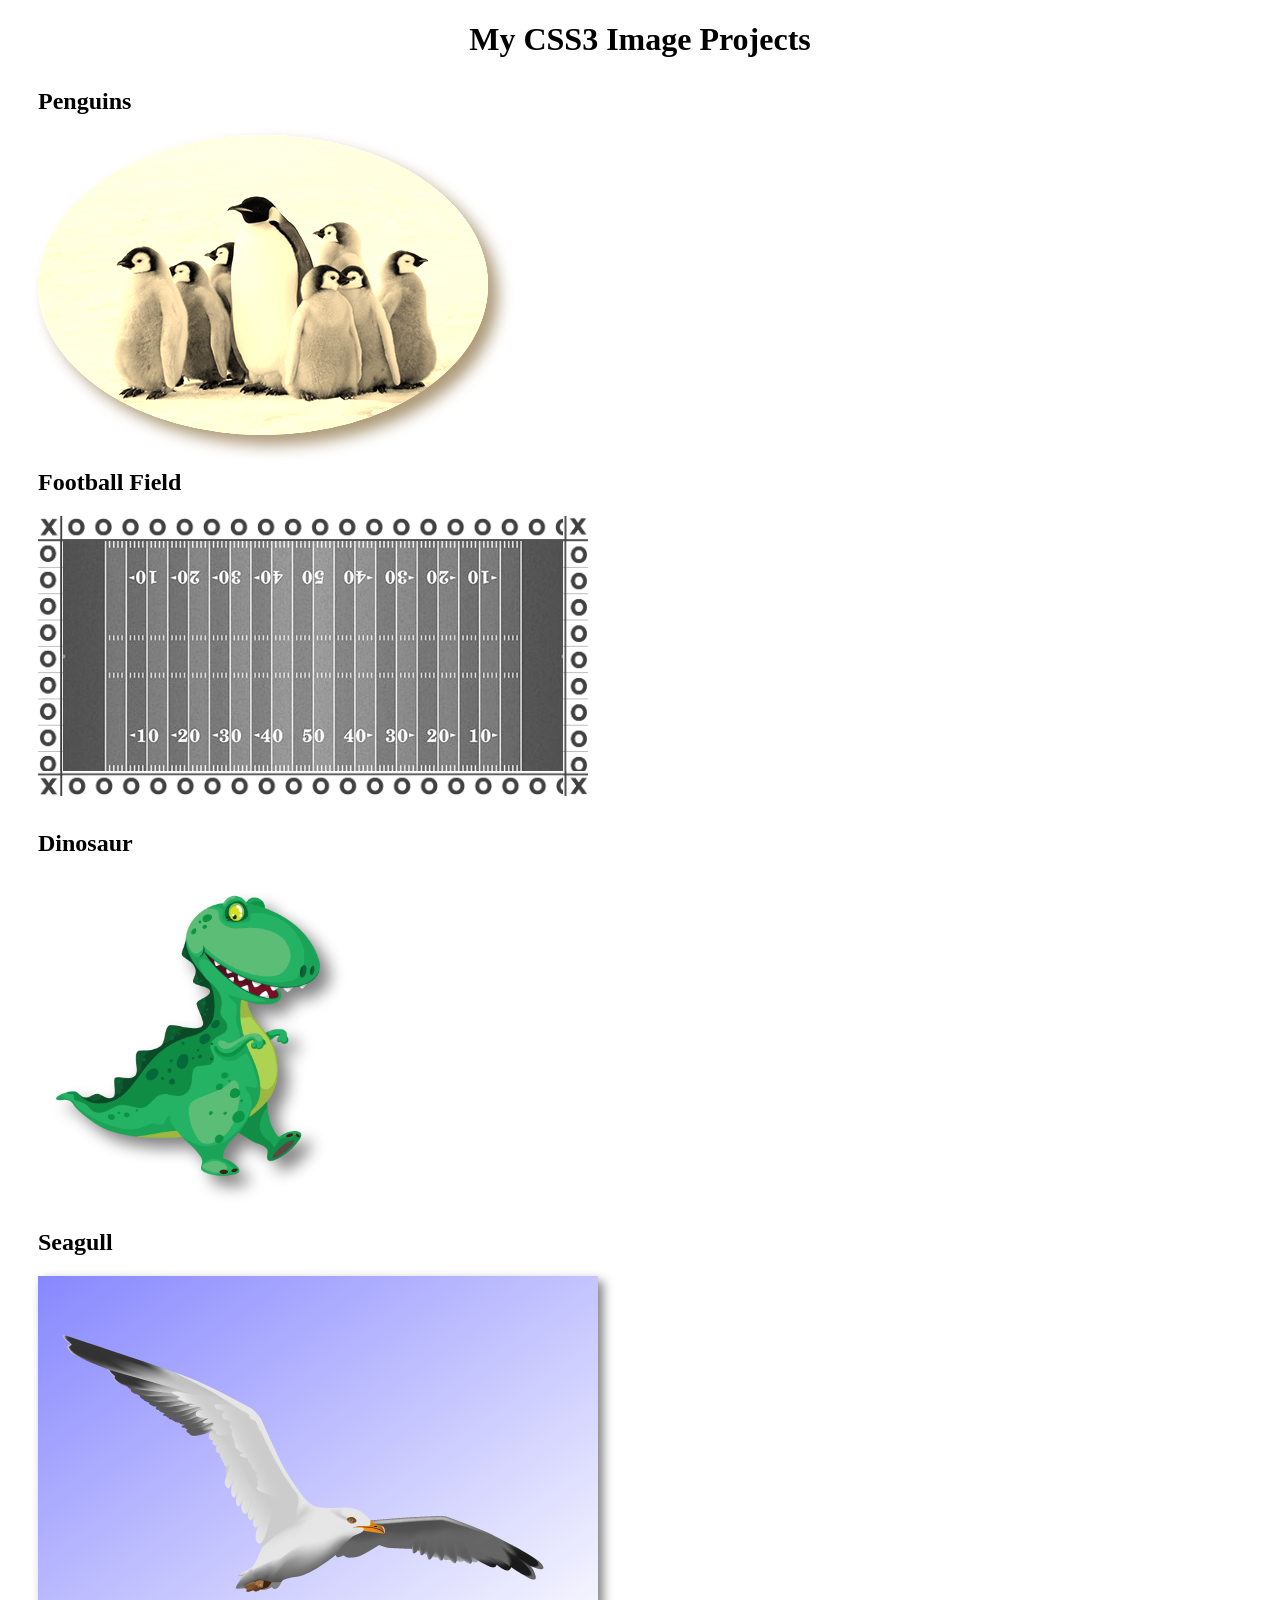
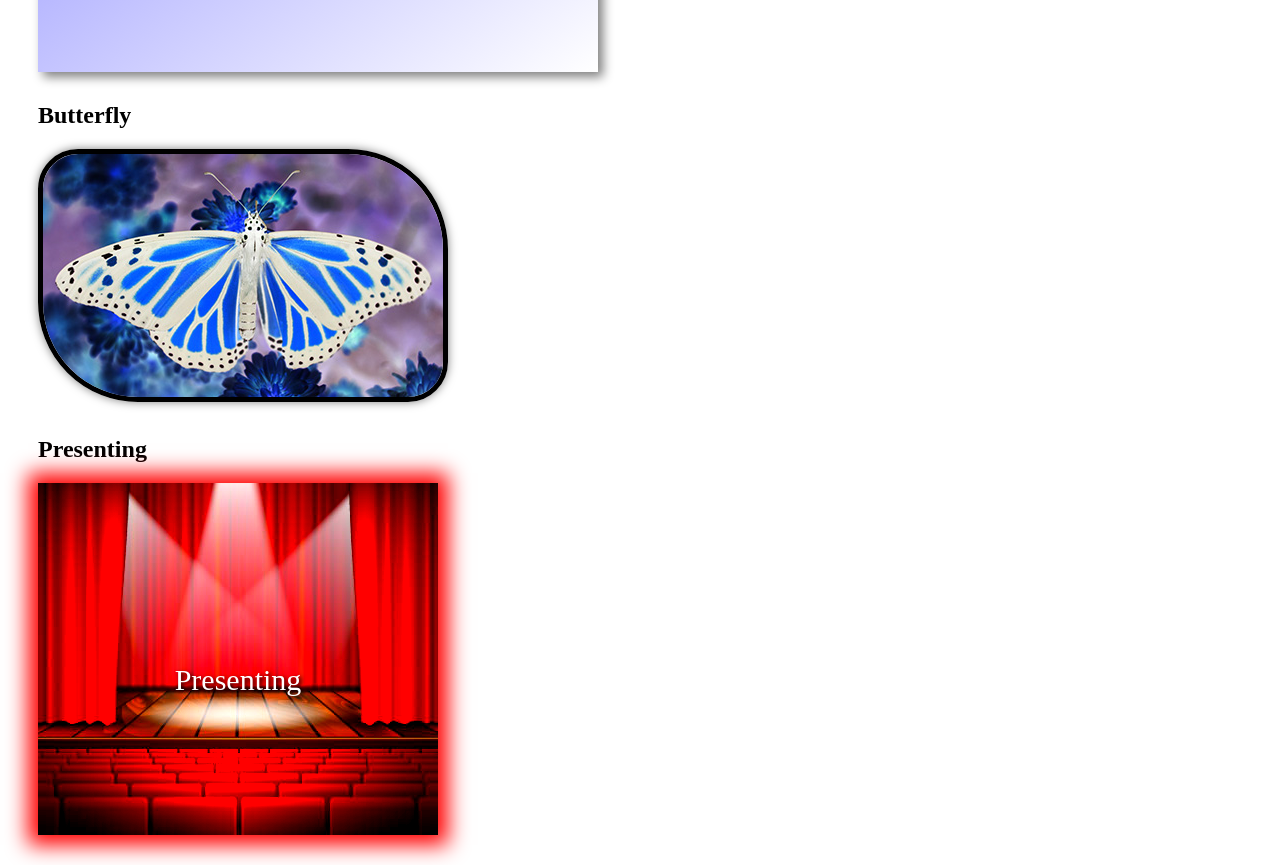
<file: paginaweb13/index.html>
<!DOCTYPE html>
<html lang="en">
<head>
<meta charset="UTF-8">
<title>CSS3 Images Assignment</title>
<style>
body {
  background-color: white;
  font-family: Times New Roman, serif;
}

h1 {
  text-align: center;
}

.project {
  margin: 30px;
}

.penguins {
  width: 450px;
  height: 300px;
  border-radius: 50%;
  filter: sepia(100%);
  box-shadow: 10px 10px 15px gray;
}

.football {
  width: 500px;
  height: 230px;
  filter: grayscale(100%);
  border: 25px solid black;
  border-image: url(tic-tac-toe.png) 33% / 25px round;
}

.dino {
  width: 300px;
  filter: drop-shadow(10px 10px 8px gray);
}

.seagull-box {
  width: 560px;
  height: 396px;
  background: linear-gradient(to bottom right, #8888ff, white);
  box-shadow: 5px 5px 10px gray;
}

.seagull-box img {
  width: 560px;
  height: 396px;
}

.butterfly {
  width: 400px;
  height: 243px;
  filter: invert(100%);
  border-radius: 40px 100px 40px 100px;
  border: 5px solid white;
  box-shadow: 0 0 10px gray;
}

.stage-box {
  position: relative;
  width: 400px;
  height: 352px;
}

.stage-box img {
  width: 400px;
  height: 352px;
  box-shadow: 0 0 20px 10px darkred;
  filter: saturate(200%) contrast(120%);
}

.stage-box p {
  position: absolute;
  top: 150px;
  left: 0;
  width: 400px;
  text-align: center;
  color: white;
  font-size: 30px;
  text-shadow: 2px 2px 4px black;
}
</style>
</head>
<body>

<h1>My CSS3 Image Projects</h1>

<div class="project">
  <h2>Penguins</h2>
  <img class="penguins" src="penguins.jpg" alt="Penguins">
</div>

<div class="project">
  <h2>Football Field</h2>
  <img class="football" src="football_field.jpg" alt="Football field">
</div>

<div class="project">
  <h2>Dinosaur</h2>
  <img class="dino" src="dinosaur.png" alt="Dinosaur">
</div>

<div class="project">
  <h2>Seagull</h2>
  <div class="seagull-box">
    <img src="seagull.png" alt="Seagull">
  </div>
</div>

<div class="project">
  <h2>Butterfly</h2>
  <img class="butterfly" src="butterfly.jpg" alt="Butterfly">
</div>

<div class="project">
  <h2>Presenting</h2>
  <div class="stage-box">
    <img src="theater_stage.jpg" alt="Theater stage">
    <p>Presenting</p>
  </div>
</div>

</body>
</html>
</file>
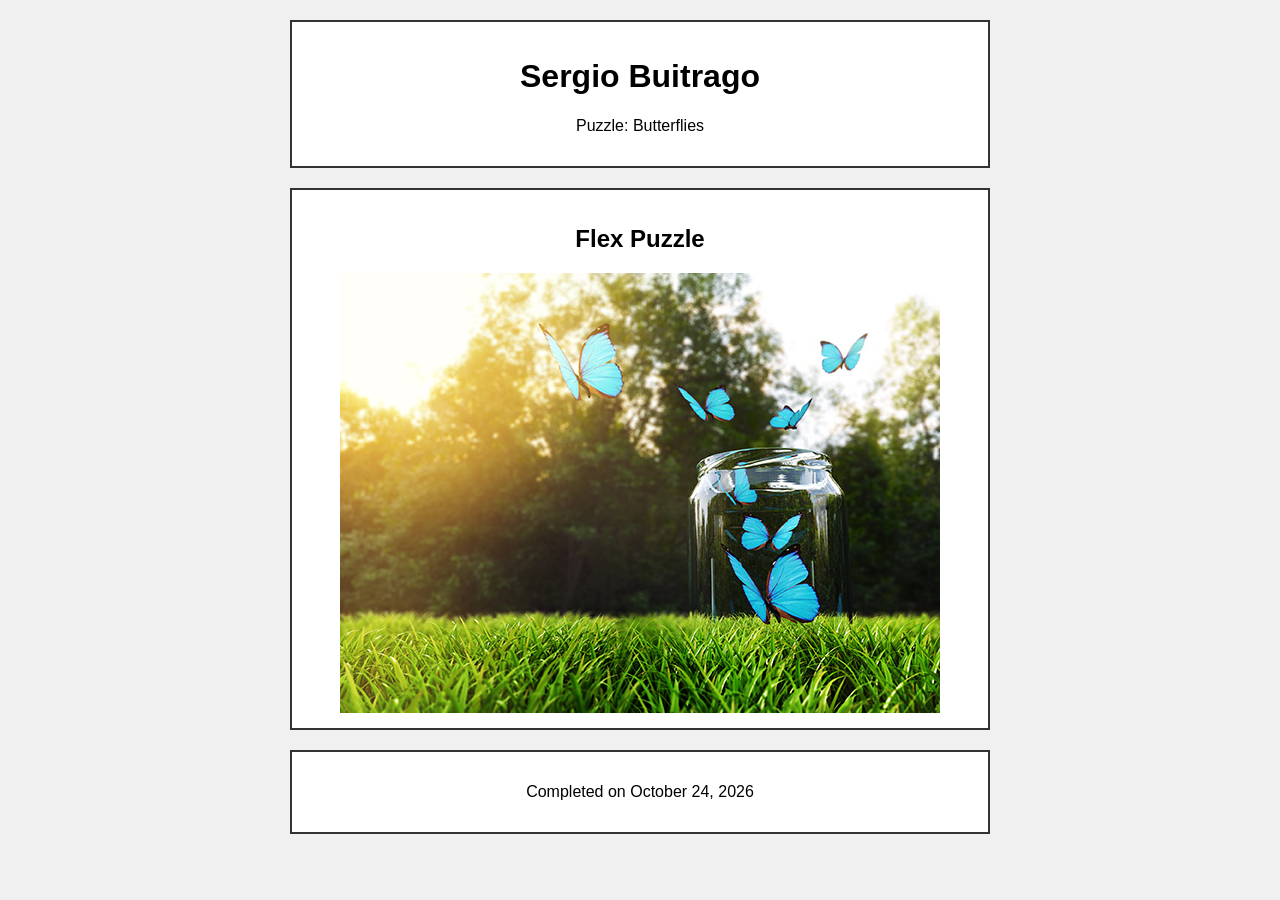
<file: paginaweb10/puzzle.html>
<!DOCTYPE html>
<html lang="en">
<head>
  <meta charset="UTF-8">
  <title>Flex Puzzle - Butterflies</title>
  <style>
    body {
      background-color: #f0f0f0;
      font-family: Arial, sans-serif;
      margin: 0;
      padding: 20px;
    }

    
    .page {
      display: grid;
      grid-template-columns: 1fr;
      grid-template-rows: auto auto auto;
      gap: 20px;
      max-width: 700px;
      margin: 0 auto;
    }

    .info {
      background-color: #ffffff;
      border: 2px solid #333333;
      padding: 15px;
      text-align: center;
    }

    .puzzle {
      background-color: #ffffff;
      border: 2px solid #333333;
      padding: 15px;
      text-align: center;
    }

    .date {
      background-color: #ffffff;
      border: 2px solid #333333;
      padding: 15px;
      text-align: center;
    }

    /* FLEXBOX: el contenedor del rompecabezas */
    .puzzle-container {
      display: flex;
      flex-direction: row;
      flex-wrap: wrap;
      justify-content: center;
      align-items: flex-start;
      width: 600px;
      margin: 0 auto;
    }

    
    .piece {
      width: 25%;
    }

    .piece img {
      width: 100%;
      display: block;
    }

    
.pA { order: 3; }
.pB { order: 7; }
.pC { order: 12; }
.pD { order: 4; }
.pE { order: 10; }
.pF { order: 14; }
.pG { order: 2; }
.pH { order: 8; }
.pI { order: 13; }
.pJ { order: 4; }
.pK { order: 16; }
.pL { order: 15; }
.pM { order: 5; }
.pN { order: 11; }
.pO { order: 9; }
.pP { order: 6; }
.pQ { order: 1; }

    
    .faulty {
      display: none;
    }
  </style>
</head>
<body>
  <div class="page">

    <!-- Sección 1: nombre y puzzle -->
    <div class="info">
      <h1>Sergio Buitrago</h1>
      <p>Puzzle: Butterflies</p>
    </div>

    <!-- Sección 2: rompecabezas -->
    <div class="puzzle">
      <h2>Flex Puzzle</h2>
      <div class="puzzle-container">
      <div class="piece pA"><img src="images/puzzle1_A.jpg" alt="Pieza A"></div>
      <div class="piece pB"><img src="images/puzzle1_B.jpg" alt="Pieza B"></div>
      <div class="piece pC"><img src="images/puzzle1_C.jpg" alt="Pieza C"></div>
      <div class="piece pD faulty"><img src="images/puzzle1_D.jpg" alt="Pieza D"></div>
      <div class="piece pE"><img src="images/puzzle1_E.jpg" alt="Pieza E"></div>
      <div class="piece pF"><img src="images/puzzle1_F.jpg" alt="Pieza F"></div>
      <div class="piece pG"><img src="images/puzzle1_G.jpg" alt="Pieza G"></div>
      <div class="piece pH"><img src="images/puzzle1_H.jpg" alt="Pieza H"></div>
      <div class="piece pI"><img src="images/puzzle1_I.jpg" alt="Pieza I"></div>
      <div class="piece pJ"><img src="images/puzzle1_J.jpg" alt="Pieza J"></div>
      <div class="piece pK"><img src="images/puzzle1_K.jpg" alt="Pieza K"></div>
      <div class="piece pL"><img src="images/puzzle1_L.jpg" alt="Pieza L"></div>
      <div class="piece pM"><img src="images/puzzle1_M.jpg" alt="Pieza M"></div>
      <div class="piece pN"><img src="images/puzzle1_N.jpg" alt="Pieza N"></div>
      <div class="piece pO"><img src="images/puzzle1_O.jpg" alt="Pieza O"></div>
      <div class="piece pP"><img src="images/puzzle1_P.jpg" alt="Pieza P"></div>
      <div class="piece pQ"><img src="images/puzzle1_Q.jpg" alt="Pieza Q"></div>
      </div>
    </div>

    <!-- Sección 3: fecha -->
    <div class="date">
      <p>Completed on October 24, 2026</p>
    </div>

  </div>
</body>
</html>
</file>
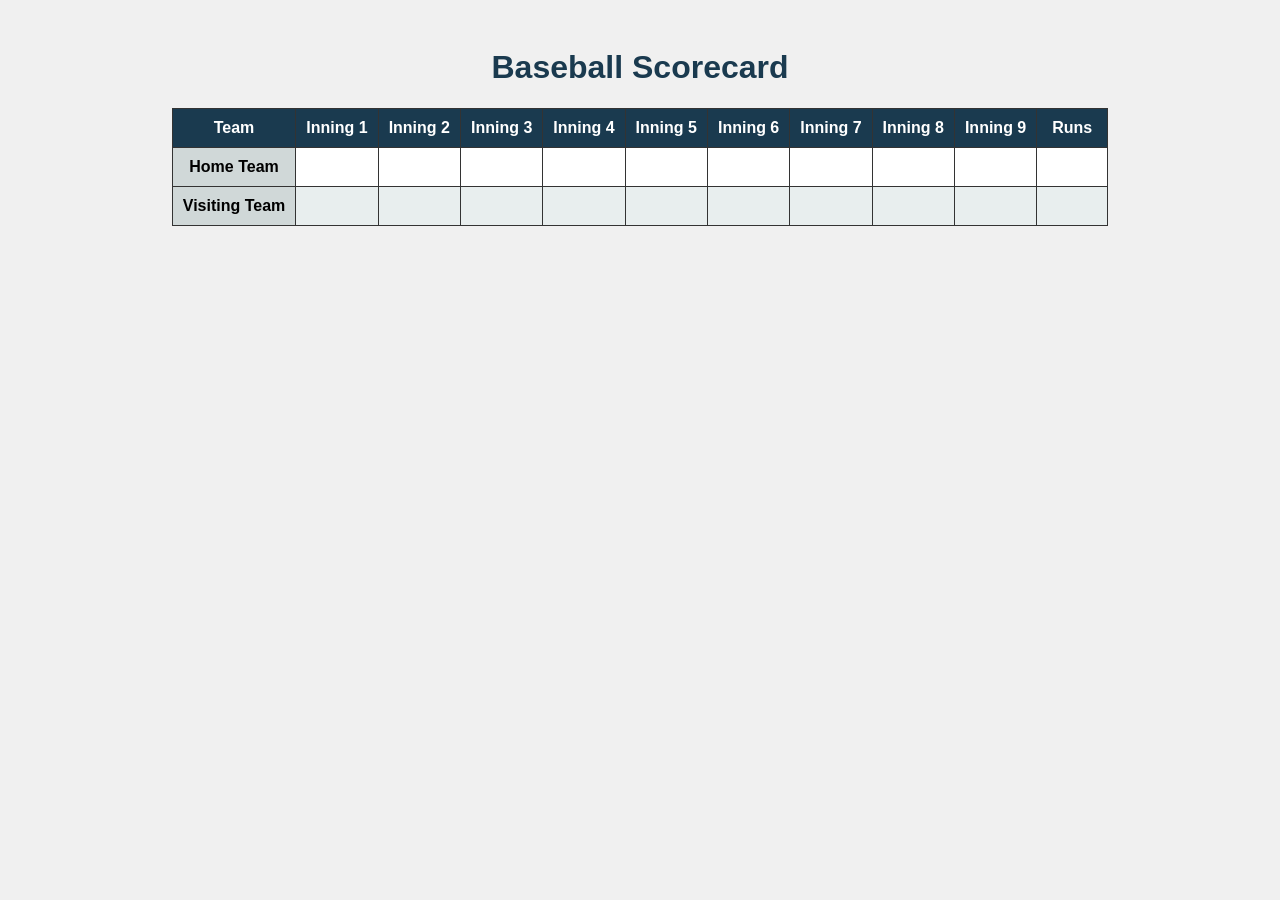
<file: paginaweb11/baseball.html>
<!DOCTYPE html>
<html lang="en">
<head>
  <meta charset="UTF-8">
  <title>Baseball Scorecard</title>
  <link rel="stylesheet" href="style.css">
</head>
<body>
  <h1>Baseball Scorecard</h1>
  <table>
    <thead>
      <tr><th>Team</th><th>Inning 1</th><th>Inning 2</th><th>Inning 3</th><th>Inning 4</th><th>Inning 5</th><th>Inning 6</th><th>Inning 7</th><th>Inning 8</th><th>Inning 9</th><th>Runs</th></tr>
    </thead>
    <tbody>
      <tr><th>Home Team</th><td></td><td></td><td></td><td></td><td></td><td></td><td></td><td></td><td></td><td></td></tr>
      <tr><th>Visiting Team</th><td></td><td></td><td></td><td></td><td></td><td></td><td></td><td></td><td></td><td></td></tr>
    </tbody>
  </table>
</body>
</html>
</file>
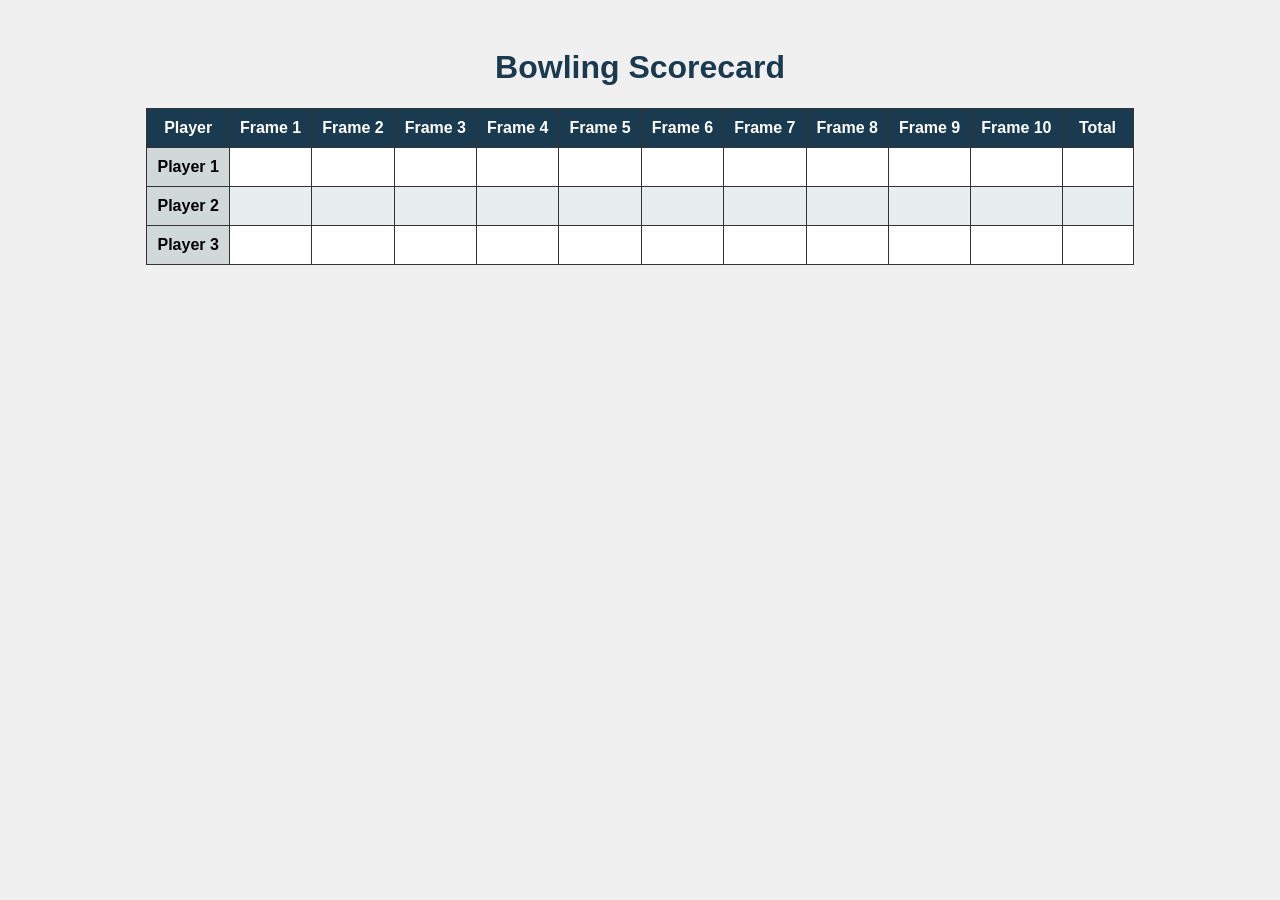
<file: paginaweb11/bowling.html>
<!DOCTYPE html>
<html lang="en">
<head>
  <meta charset="UTF-8">
  <title>Bowling Scorecard</title>
  <link rel="stylesheet" href="style.css">
</head>
<body>
  <h1>Bowling Scorecard</h1>
  <table>
    <thead>
      <tr><th>Player</th><th>Frame 1</th><th>Frame 2</th><th>Frame 3</th><th>Frame 4</th><th>Frame 5</th><th>Frame 6</th><th>Frame 7</th><th>Frame 8</th><th>Frame 9</th><th>Frame 10</th><th>Total</th></tr>
    </thead>
    <tbody>
      <tr><th>Player 1</th><td></td><td></td><td></td><td></td><td></td><td></td><td></td><td></td><td></td><td></td><td></td></tr>
      <tr><th>Player 2</th><td></td><td></td><td></td><td></td><td></td><td></td><td></td><td></td><td></td><td></td><td></td></tr>
      <tr><th>Player 3</th><td></td><td></td><td></td><td></td><td></td><td></td><td></td><td></td><td></td><td></td><td></td></tr>
    </tbody>
  </table>
</body>
</html>
</file>
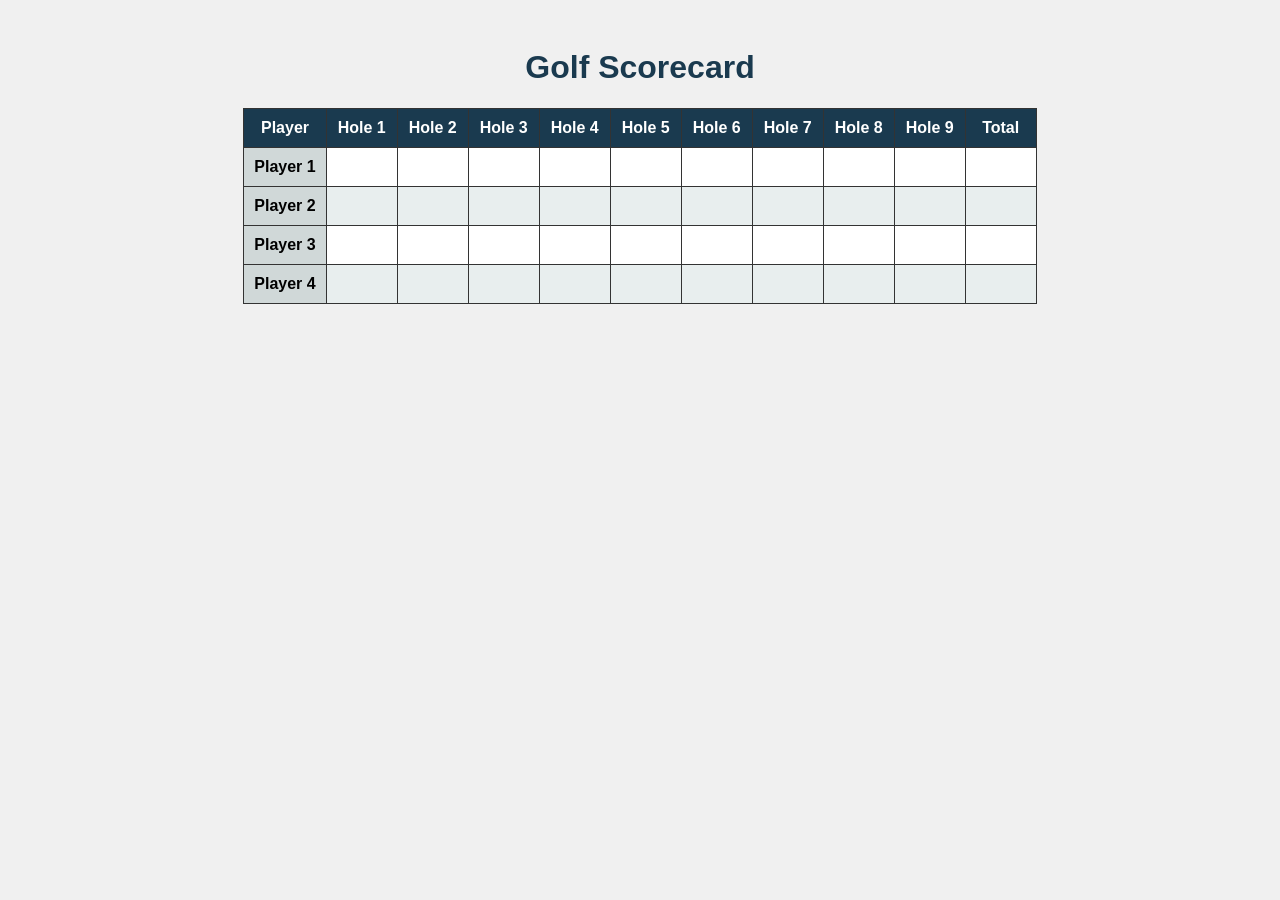
<file: paginaweb11/golf.html>
<!DOCTYPE html>
<html lang="en">
<head>
  <meta charset="UTF-8">
  <title>Golf Scorecard</title>
  <link rel="stylesheet" href="style.css">
</head>
<body>
  <h1>Golf Scorecard</h1>
  <table>
    <thead>
      <tr><th>Player</th><th>Hole 1</th><th>Hole 2</th><th>Hole 3</th><th>Hole 4</th><th>Hole 5</th><th>Hole 6</th><th>Hole 7</th><th>Hole 8</th><th>Hole 9</th><th>Total</th></tr>
    </thead>
    <tbody>
      <tr><th>Player 1</th><td></td><td></td><td></td><td></td><td></td><td></td><td></td><td></td><td></td><td></td></tr>
      <tr><th>Player 2</th><td></td><td></td><td></td><td></td><td></td><td></td><td></td><td></td><td></td><td></td></tr>
      <tr><th>Player 3</th><td></td><td></td><td></td><td></td><td></td><td></td><td></td><td></td><td></td><td></td></tr>
      <tr><th>Player 4</th><td></td><td></td><td></td><td></td><td></td><td></td><td></td><td></td><td></td><td></td></tr>
    </tbody>
  </table>
</body>
</html>
</file>
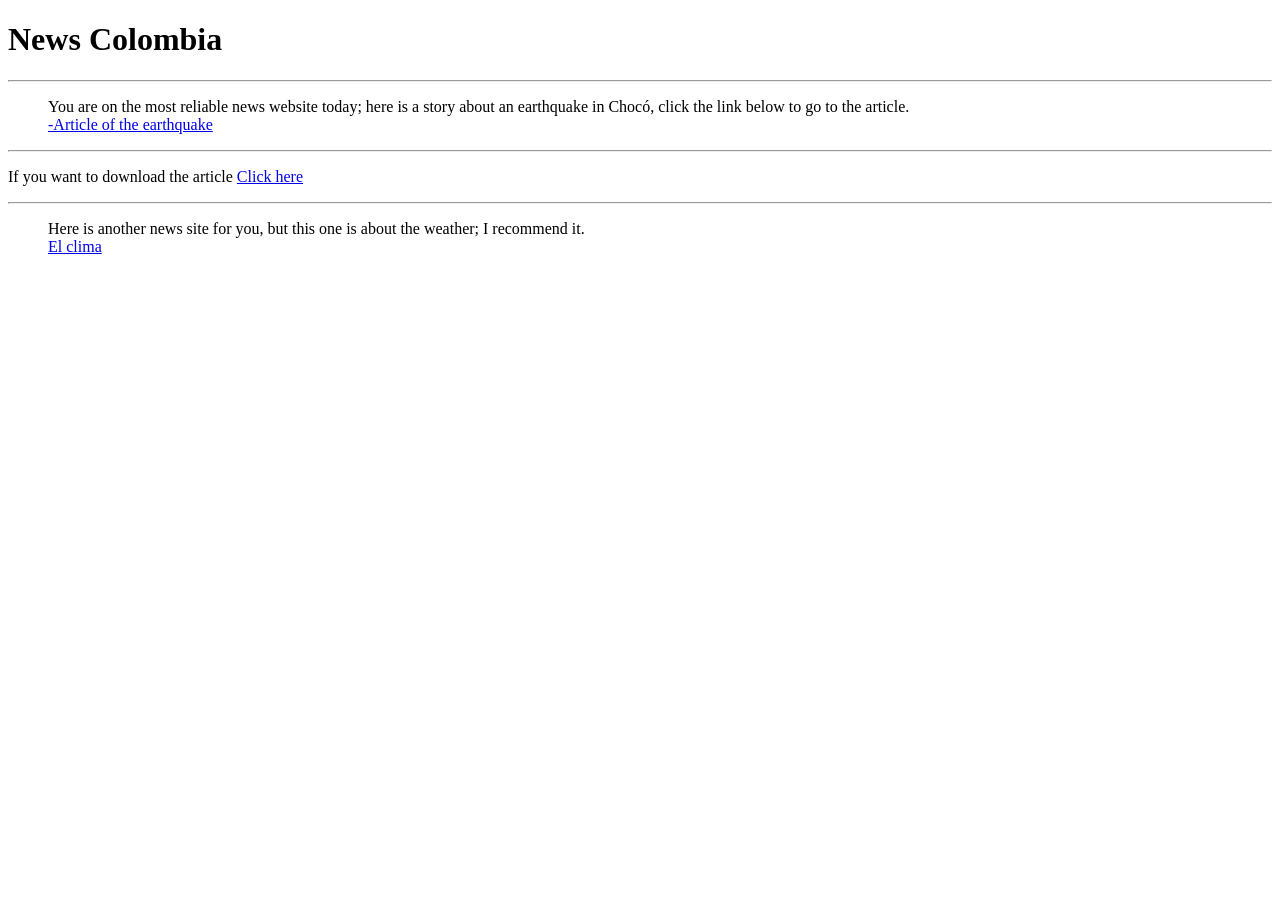
<file: paginaweb2/noticias.html>
<!DOCTYPE html>
<html lang="es">
<head>
    <meta charset="UTF-8">
    <meta name="viewport" content="width=device-width, initial-scale=1.0">
    <title>News Colombia</title>
</head>
<body>
    <h1>News Colombia</h1>

    <hr/>

    <blockquote>You are on the most reliable news website today; here is a story about an earthquake in      Chocó, click the link below to go to the article.
    <footer><a href="SergioBuitrago.html">-Article of the earthquake</a></footer>
    </blockquote>

    <hr/>

    <p>If you want to download the article <a href="SergioBuitrago.pdf" target="_blank">Click here</a></p>

    <hr/>

    <blockquote>
      Here is another news site for you, but this one is about the weather; I recommend it.
      <footer><a href="https://www.clima.com/colombia/caldas/villamaria" target="_blank">El clima</a></footer>
    </blockquote> 

</body>
</html>
</file>
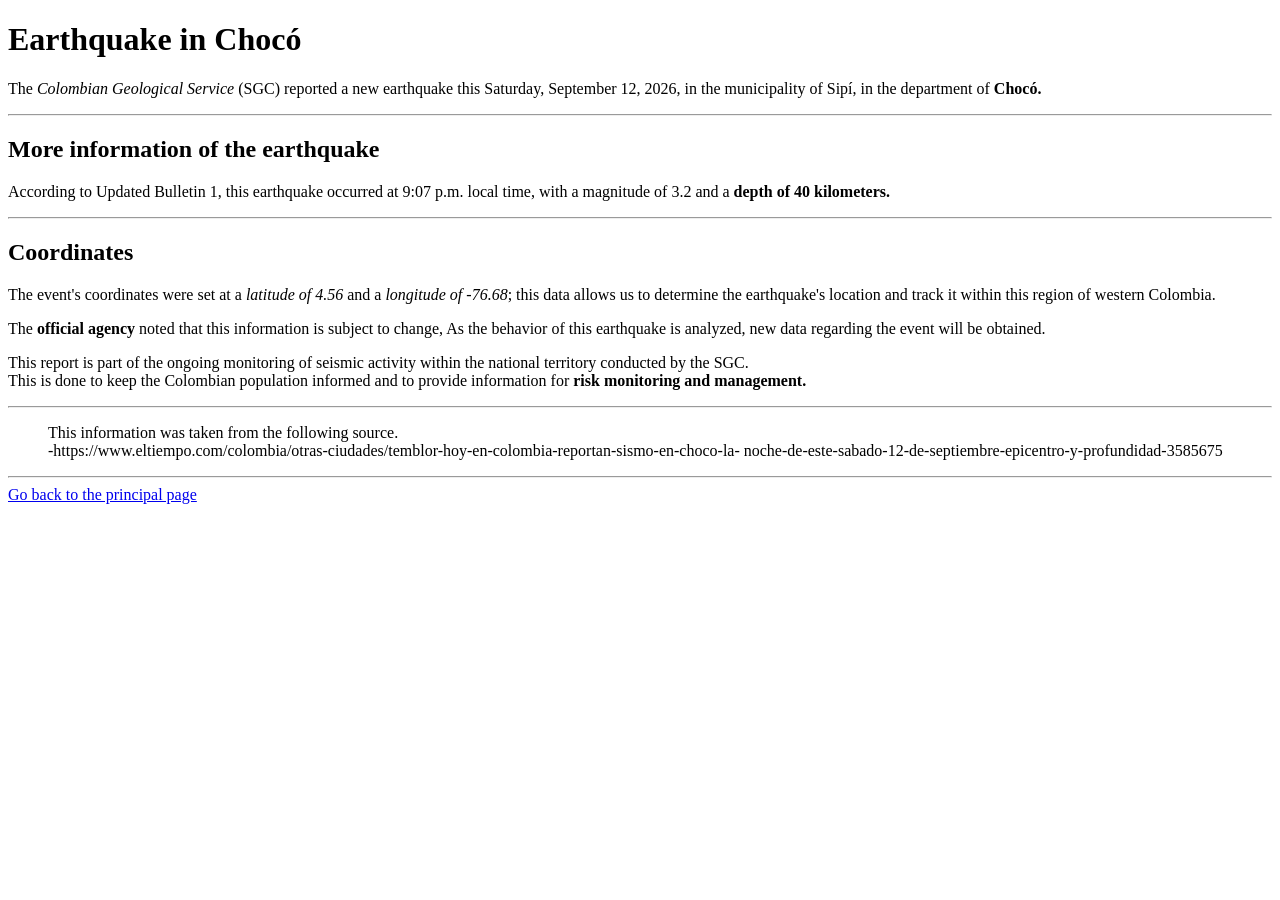
<file: paginaweb2/SergioBuitrago.html>
<!DOCTYPE html>
<html lang="es">
<head>
    <meta charset="UTF-8">
    <meta name=content="width=device-width, initial-scale=1.0">
    <title>Colombia News</title>
</head>
<body>
     <h1>Earthquake in Chocó</h1>
     <p>The <cite>Colombian Geological Service</cite> (SGC) reported a new earthquake this Saturday, September 12,          2026, in the municipality of Sipí, in the department of <b>Chocó.</b></p>

    <hr/>

     <h2>More information of the earthquake</h2>
     <p>According to Updated Bulletin 1, this earthquake occurred at 9:07 p.m. local time, with a magnitude of 3.2 and      a <b>depth of 40 kilometers.</b></p>

    <hr/>

     <h2>Coordinates</h2>
     <p>The event's coordinates were set at a <i>latitude of 4.56</i> and a <i>longitude of -76.68</i>; this data           allows us to determine the earthquake's location and track it within this region of western Colombia.</p>
     <p>The <b>official agency</b> noted that this information is subject to change, As the behavior of this                earthquake is analyzed, new data regarding the event will be obtained.</p>
     <p>This report is part of the ongoing monitoring of seismic activity within the national territory conducted by      the SGC.<br/>
     This is done to keep the Colombian population informed and to provide information for <strong>risk monitoring and      management.</strong></p>

    <hr/> 

     <blockquote>This information was taken from the following source.
     <footer>-https://www.eltiempo.com/colombia/otras-ciudades/temblor-hoy-en-colombia-reportan-sismo-en-choco-la-     noche-de-este-sabado-12-de-septiembre-epicentro-y-profundidad-3585675</footer>
     </blockquote>
     
     <hr/>  

     <a href="noticias.html">Go back to the principal page</a>
</body>
</html>
</file>
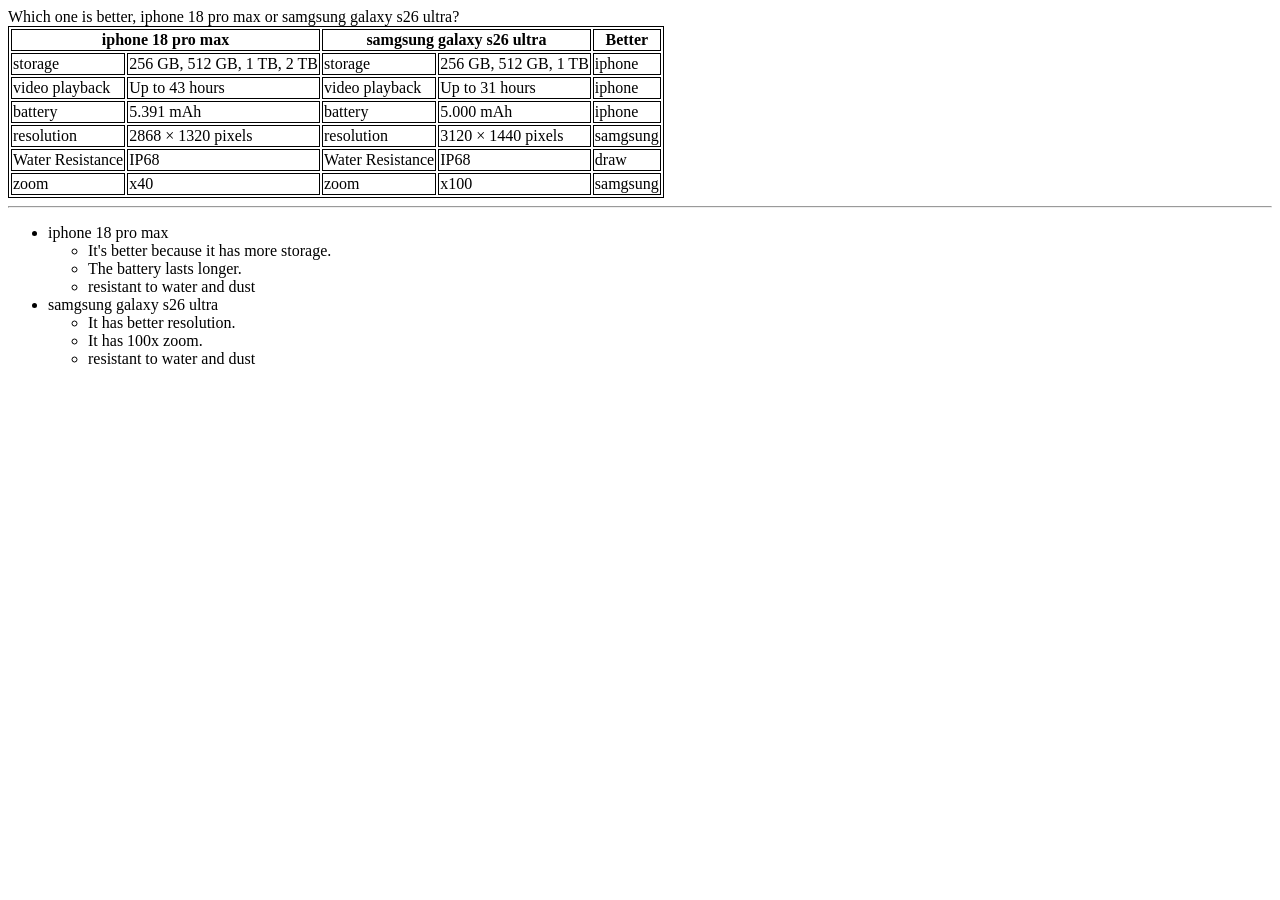
<file: paginaweb4/CelphonesTable.html>
<!DOCTYPE html>
<html lang="es">
<head>
    <meta charset="UTF-8">
    <title>Mobile Phone Comparison Chart</title>
</head>
<body>
    <style>
        table, tr, td, th{
          border: 1px solid black;
        }
    </style>
    <caption>Which one is better, iphone 18 pro max or samgsung galaxy s26 ultra?</caption>
    <table>
       <tr>
          <th colspan="2">iphone 18 pro max</th>
          <th colspan="2">samgsung galaxy s26 ultra</th>
          <th>Better</th>
       </tr>
       <tr>
          <td>storage</td>
          <td>256 GB, 512 GB, 1 TB, 2 TB</td>
          <td>storage</td>
          <td>256 GB, 512 GB, 1 TB</td>
          <td>iphone</td>
       </tr>
       <tr>
          <td>video playback</td>
          <td>Up to 43 hours</td>
          <td>video playback</td>
          <td>Up to 31 hours</td>
          <td>iphone</td>
       </tr>
       <tr>
          <td>battery</td>
          <td>5.391 mAh</td>
          <td>battery</td>
          <td>5.000 mAh</td>
          <td>iphone</td>
       </tr>
       <tr>
          <td>resolution</td>
          <td>2868 × 1320 pixels</td>
          <td>resolution</td>
          <td>3120 × 1440 pixels</td>
          <td>samgsung</td>
       </tr>
       <tr>
          <td>Water Resistance</td>
          <td>IP68</td>
          <td>Water Resistance</td>
          <td>IP68</td>
          <td>draw</td>
       </tr>
       <tr>
          <td>zoom</td>
          <td>x40</td>
          <td>zoom</td>
          <td>x100</td>
          <td>samgsung</td>
       </tr>
    </table>
    <hr/>
    <ul>
       <li>iphone 18 pro max
          <ul style="list-style-type: circle;">
             <li>It's better because it has more storage.</li>
             <li>The battery lasts longer.</li>
             <li>resistant to water and dust</li>
          </ul>
       </li>
       <li>samgsung galaxy s26 ultra
          <ul style="list-style-type: circle;">
             <li>It has better resolution.</li>
             <li>It has 100x zoom.</li>
             <li>resistant to water and dust</li>
          </ul>
       </li>
    </ul>
</body>
</html>
</file>
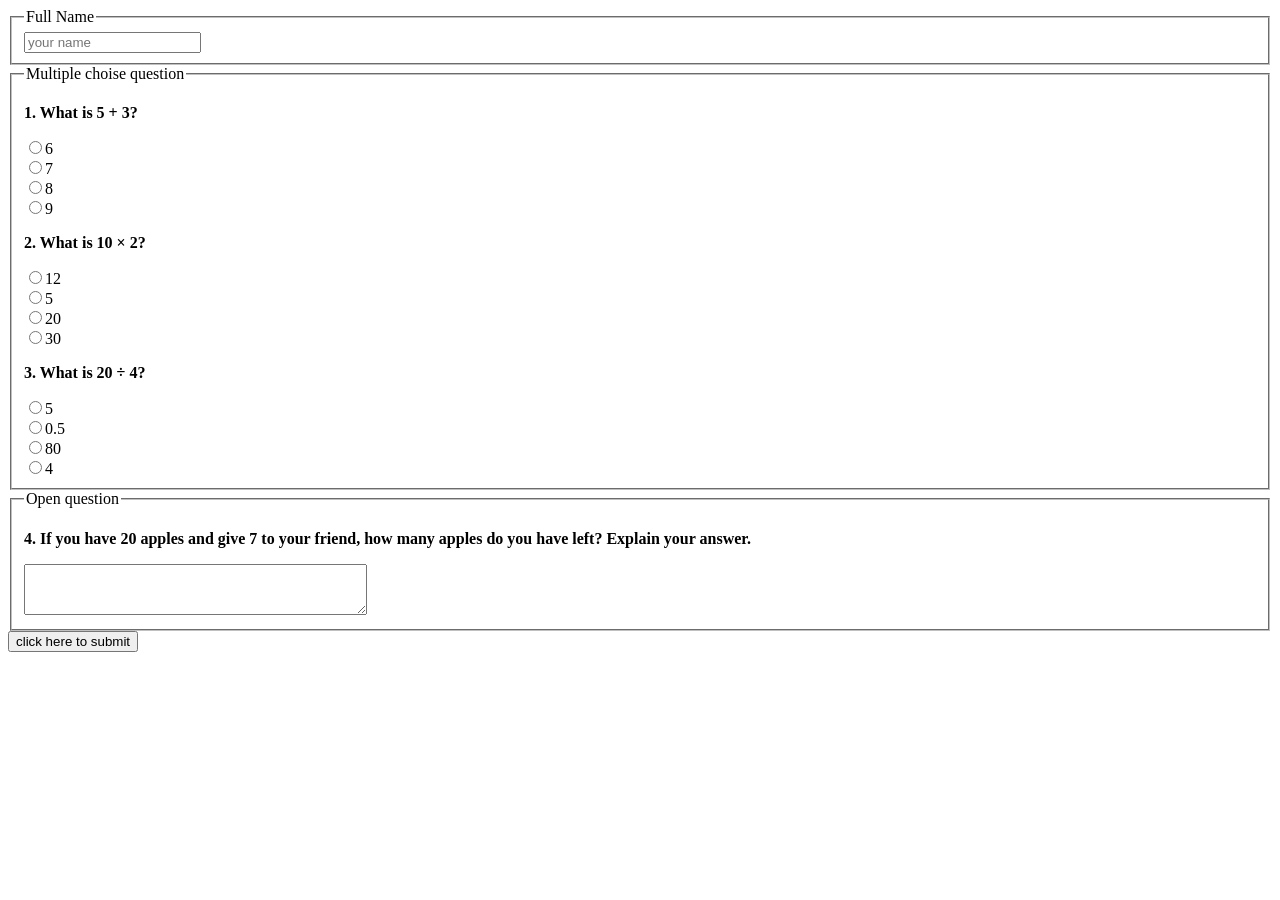
<file: paginaweb5/MathQuiz.html>
<!DOCTYPE html>
<html lang="en">
<head>
    <meta charset="UTF-8">
    <meta name="viewport" content="width=device-width, initial-scale=1.0">
    <title>Math Quiz</title>
</head>
<body>
    <form>
        <fieldset><!--here start the test-->
            <legend>Full Name</legend>
            <input type="text" placeholder="your name">
        </fieldset>

        <fieldset><!--multiple choise section-->
            <legend>Multiple choise question</legend>

            <p><b>1. What is 5 &plus; 3?</b></p>
            <input type="radio" name="first" value="6">6<br/>
            <input type="radio" name="first" value="7">7<br/>
            <input type="radio" name="first" value="8">8<br/>
            <input type="radio" name="first" value="9">9<br/>

            <p><b>2. What is 10 &times; 2?</b></p>
            <input type="radio" name="second" value="12">12<br/>
            <input type="radio" name="second" value="5">5<br/>
            <input type="radio" name="second" value="20">20<br/>
            <input type="radio" name="second" value="30">30<br/>

            <p><b>3. What is 20 &div; 4?</b></p>
            <input type="radio" name="third" value="5">5<br/>
            <input type="radio" name="third" value="0.5">0.5<br/>
            <input type="radio" name="third" value="80">80<br/>
            <input type="radio" name="third" value="4">4<br/>
        </fieldset>
        
        <fieldset><!--Open question section-->
            <legend>Open question</legend>
            <p><b>4. If you have 20 apples and give 7 to your friend, how many apples do you have left? Explain your answer.</b></p>
            <textarea name="20 apples" rows="3" cols="40"></textarea>
        </fieldset><!--here end the test-->

        <button type="submit" value="submit">click here to submit</button>
    </form>
</body>
</html>
</file>
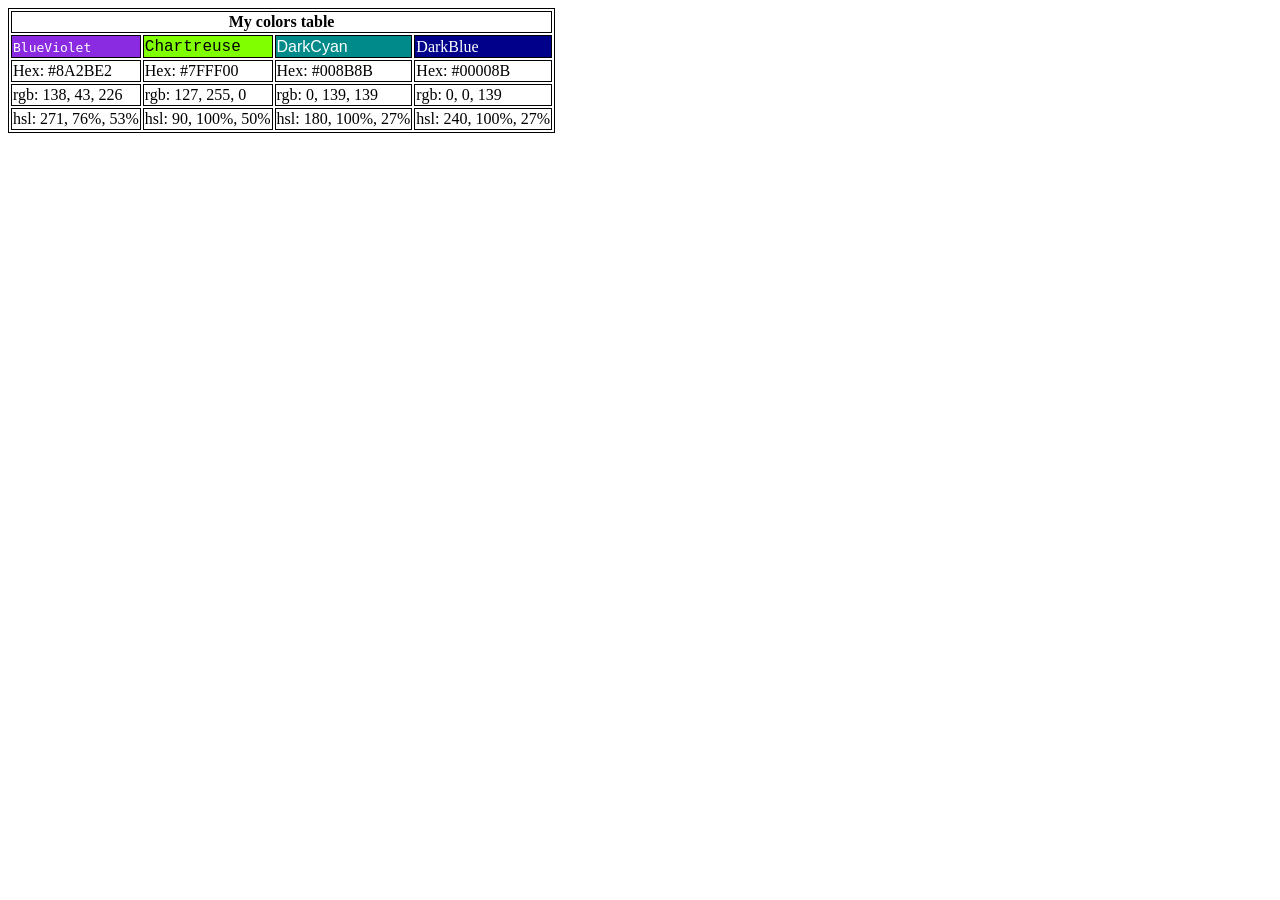
<file: paginaweb6/ColorsTable.html>
<!DOCTYPE html>
<html lang="en">
<head>
    <meta charset="UTF-8">
    <meta name="viewport" content="width=device-width, initial-scale=1.0">
    <title>Colors table</title>
</head>
<body>
    <style>
        table, tr, td, th{
          border: 1px solid black;
        }
    </style>
    <table>
        <tr>
            <th colspan="4"><span style="font-family:cursive;">My colors table</span></th>
        </tr>
        <tr>
            <td style="background-color:#8A2BE2;"><span style="color: white; font-family: monospace;">BlueViolet</span></td>
            <td style="background-color: rgb(127, 255, 0);"><span style="color: black; font-family: 'Courier New', Courier, monospace;">Chartreuse</span></td>
            <td style="background-color: hsl(180, 100%, 27%);"><span style="color: white; font-family: 'Segoe UI', Tahoma, Geneva, Verdana, sans-serif;">DarkCyan</span></td>
            <td style="background-color: #00008B;"><span style="color: white; font-family: Georgia, 'Times New Roman', Times, serif;">DarkBlue</span></td>
        </tr>
        <tr>
            <td>Hex: #8A2BE2</td>
            <td>Hex: #7FFF00</td>
            <td>Hex: #008B8B</td>
            <td>Hex: #00008B</td>
        </tr>
        <tr>
            <td>rgb: 138, 43, 226</td>
            <td>rgb: 127, 255, 0</td>
            <td>rgb: 0, 139, 139</td>
            <td>rgb: 0, 0, 139</td>
        </tr>
        <tr>
            <td>hsl: 271, 76%, 53%</td>
            <td>hsl: 90, 100%, 50%</td>
            <td>hsl: 180, 100%, 27%</td>
            <td>hsl: 240, 100%, 27%</td>
        </tr>
    </table>
</body>
</html>
</file>
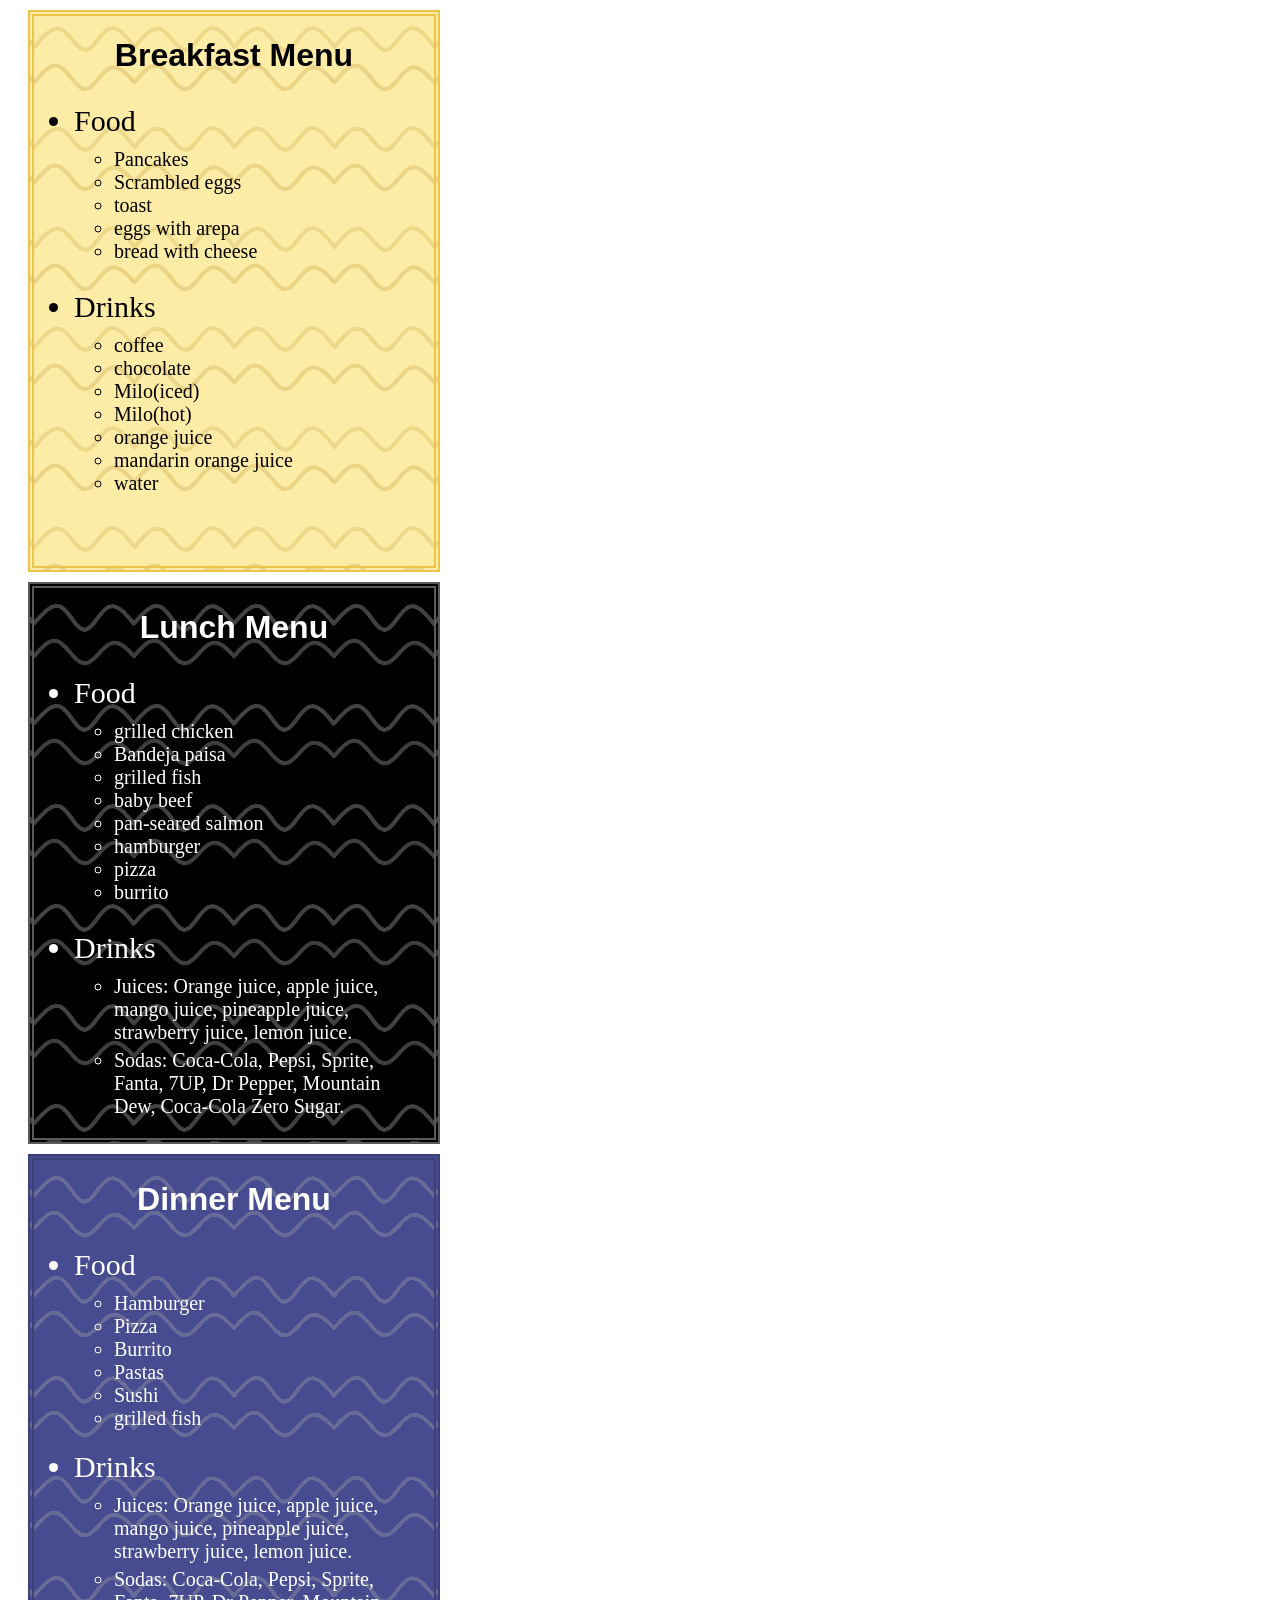
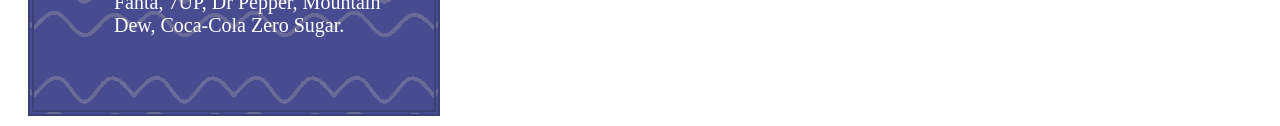
<file: paginaweb7/Menu.html>
<!DOCTYPE html>
<html lang="en">
<head>
    <meta charset="UTF-8">
    <meta name="viewport" content="width=device-width, initial-scale=1.0">
    <title>Menu</title>
</head>
<body>
    <div style="width: 400px; height: 550px; background-image: url(fondo1.png); border: 6px double #ebc54a; margin: 10px 20px;">
        <h1 style="text-align: center; font-family: 'Gill Sans', 'Gill Sans MT', Calibri, 'Trebuchet MS', sans-serif;">Breakfast Menu</h1>
        <ul style="font-size: 30px;">
            <li>Food</li>
            <ul style="font-size: 20px; margin-top: 10px;">
                <li>Pancakes</li>
                <li>Scrambled eggs</li>
                <li>toast</li>
                <li>eggs with arepa</li>
                <li>bread with cheese</li>
            </ul>
            <li style="margin-top: 27px;">Drinks</li>
            <ul style="font-size: 20px; margin-top: 10px;">
                <li>coffee</li>
                <li>chocolate</li>
                <li>Milo(iced)</li>
                <li>Milo(hot)</li>
                <li>orange juice</li>
                <li>mandarin orange juice</li>
                <li>water</li>
            </ul>
        </ul>
    </div>
    <div style="width: 400px; height: 550px; background-image: url(fondo2.png); border: 6px double #5a5a5a; margin: 10px 20px; color: white;">
        <h1 style="text-align: center; font-family: 'Gill Sans', 'Gill Sans MT', Calibri, 'Trebuchet MS', sans-serif;">Lunch Menu</h1>
        <ul style="font-size: 30px;">
            <li>Food</li>
            <ul style="font-size: 20px; margin-top: 10px;">
                <li>grilled chicken</li>
                <li>Bandeja paisa</li>
                <li>grilled fish</li>
                <li>baby beef</li>
                <li>pan-seared salmon</li>
                <li>hamburger</li>
                <li>pizza</li>
                <li>burrito</li>
            </ul>
            <li style="margin-top: 27px;">Drinks</li>
            <ul style="font-size: 20px; margin-top: 10px; margin-right: 10px;">
                <li style="margin-bottom: 5px;">Juices: Orange juice, apple juice, mango juice, pineapple juice, strawberry juice, lemon juice.</li>
                <li>Sodas: Coca-Cola, Pepsi, Sprite, Fanta, 7UP, Dr Pepper, Mountain Dew, Coca-Cola Zero Sugar.</li>
            </ul>
        </ul>
    </div>
    <div style="width: 400px; height: 550px; background-image: url(fondo3.png); border: 6px double #3b4076; margin: 10px 20px; color: white;">
        <h1 style="text-align: center; font-family: 'Gill Sans', 'Gill Sans MT', Calibri, 'Trebuchet MS', sans-serif;">Dinner Menu</h1>
        <ul style="font-size: 30px;">
            <li>Food</li>
            <ul style="font-size: 20px; margin-top: 10px;">
                <li>Hamburger</li>
                <li>Pizza</li>
                <li>Burrito</li>
                <li>Pastas</li>
                <li>Sushi</li>
                <li>grilled fish</li>
            </ul>
            <li style="margin-top: 20px;">Drinks</li>
            <ul style="font-size: 20px; margin-top: 10px; margin-right: 10px;">
                <li style="margin-bottom: 5px;">Juices: Orange juice, apple juice, mango juice, pineapple juice, strawberry juice, lemon juice.</li>
                <li>Sodas: Coca-Cola, Pepsi, Sprite, Fanta, 7UP, Dr Pepper, Mountain Dew, Coca-Cola Zero Sugar.</li>
            </ul>
        </ul>
    </div>
</body>
</html>
</file>
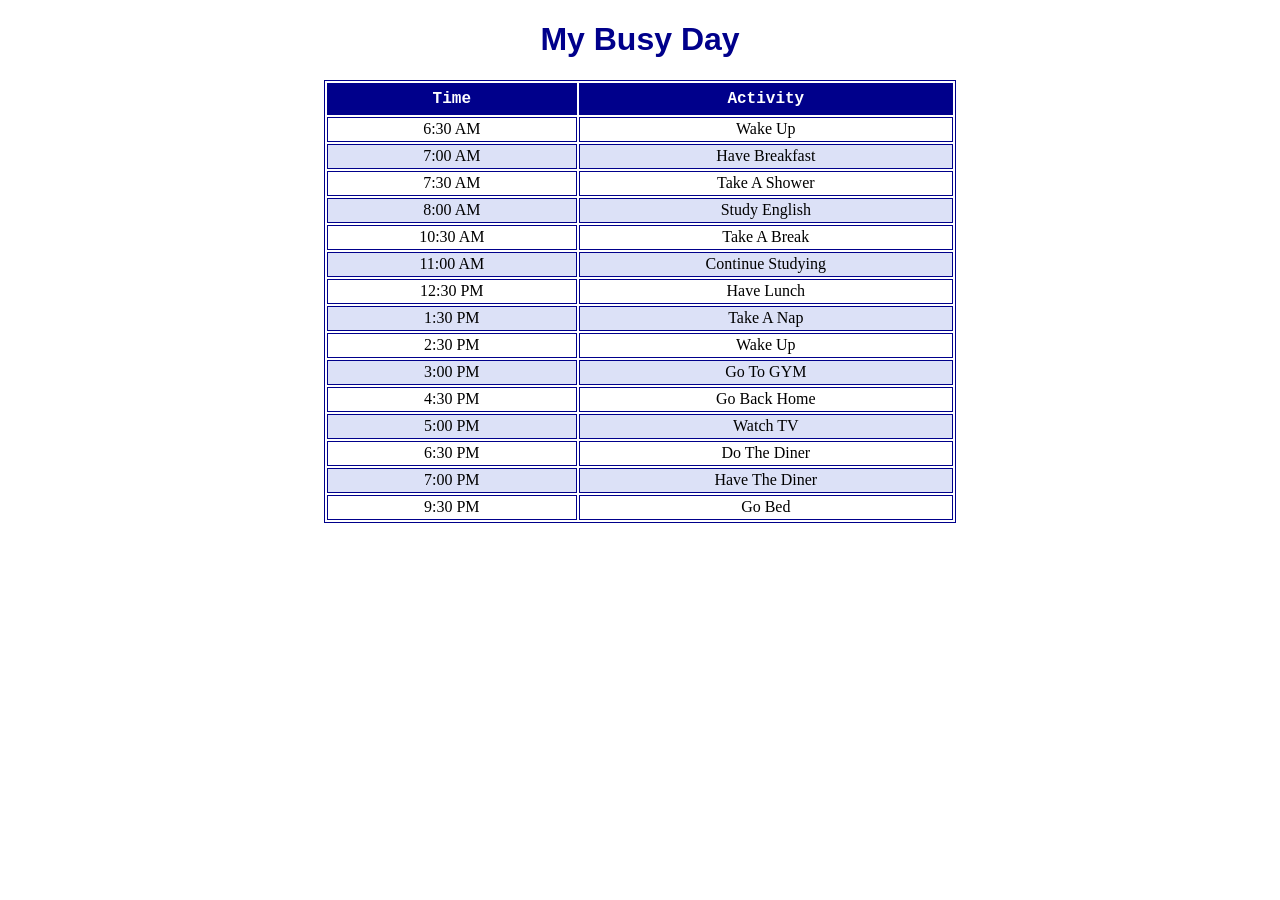
<file: paginaweb8/MyBusyDay.html>
<!DOCTYPE html>
<html lang="en">
<head>
    <meta charset="UTF-8">
    <meta name="viewport" content="width=device-width, initial-scale=1.0">
    <title>My Busy Day</title>
</head>
<body>
    <style>
        table {
            margin-left: 25%;
            width: 50%;
        }
        table, tr, td {
            border: 1px solid darkblue;
        }

        #title {
            background-color: darkblue;
            font-family: 'Courier New', Courier, monospace;
            font-weight: bold;
            color: white;
        }

        #columna1 {
            width: 40%;
            height: 30px;
            text-align: center;
        }
        #columna2 {
            width: 60%;
            text-align: center;
        }

        .claro {
            text-align: center;
            height: 25px;
        }

        .oscuro {
            text-align: center;
            height: 25px;
            background-color: #dce1f7;
        }
    </style>
    <h1 style="color: darkblue; text-align: center; font-family: Arial, Helvetica, sans-serif;">My Busy Day</h1>
    <table>
        <tr id="title">
            <th id="columna1">Time</th>
            <th id="columna2">Activity</th>
        </tr>
        <tr class="claro">
            <td>6:30 AM</td>
            <td>Wake Up</td>
        </tr>
        <tr class="oscuro">
            <td>7:00 AM</td>
            <td>Have Breakfast</td>
        </tr>
        <tr class="claro">
            <td>7:30 AM</td>
            <td>Take A Shower</td>
        </tr>
        <tr class="oscuro">
            <td>8:00 AM</td>
            <td>Study English</td>
        </tr>
        <tr class="claro">
            <td>10:30 AM</td>
            <td>Take A Break</td>
        </tr>
        <tr class="oscuro">
            <td>11:00 AM</td>
            <td>Continue Studying</td>
        </tr>
        <tr class="claro">
            <td>12:30 PM</td>
            <td>Have Lunch</td>
        </tr>
        <tr class="oscuro">
            <td>1:30 PM</td>
            <td>Take A Nap</td>
        </tr>
        <tr class="claro">
            <td>2:30 PM</td>
            <td>Wake Up</td>
        </tr>
        <tr class="oscuro">
            <td>3:00 PM</td>
            <td>Go To GYM</td>
        </tr>
        <tr class="claro">
            <td>4:30 PM</td>
            <td>Go Back Home</td>
        </tr>
        <tr class="oscuro">
            <td>5:00 PM</td>
            <td>Watch TV</td>
        </tr>
        <tr class="claro">
            <td>6:30 PM</td>
            <td>Do The Diner</td>
        </tr>
        <tr class="oscuro">
            <td>7:00 PM</td>
            <td>Have The Diner</td>
        </tr>
        <tr class="claro">
            <td>9:30 PM</td>
            <td>Go Bed</td>
        </tr>
    </table>
</body>
</html>
</file>
<file: paginaweb11/style.css>
body {
  font-family: Arial, sans-serif;
  background-color: #f0f0f0;
  text-align: center;
  padding: 20px;
}

h1 {
  color: #1a3a4f;
}

table {
  margin: 0 auto;
  border-collapse: collapse;
  background-color: #ffffff;
}

th, td {
  border: 1px solid #333333;
  padding: 10px;
  min-width: 50px;
}

thead th {
  background-color: #1a3a4f;
  color: #ffffff;
}

tbody th {
  background-color: #d0d8d8;
}


tbody tr:nth-child(even) {
  background-color: #e8eeee;
}


tbody tr:hover {
  background-color: #ffe699;
}
</file>
